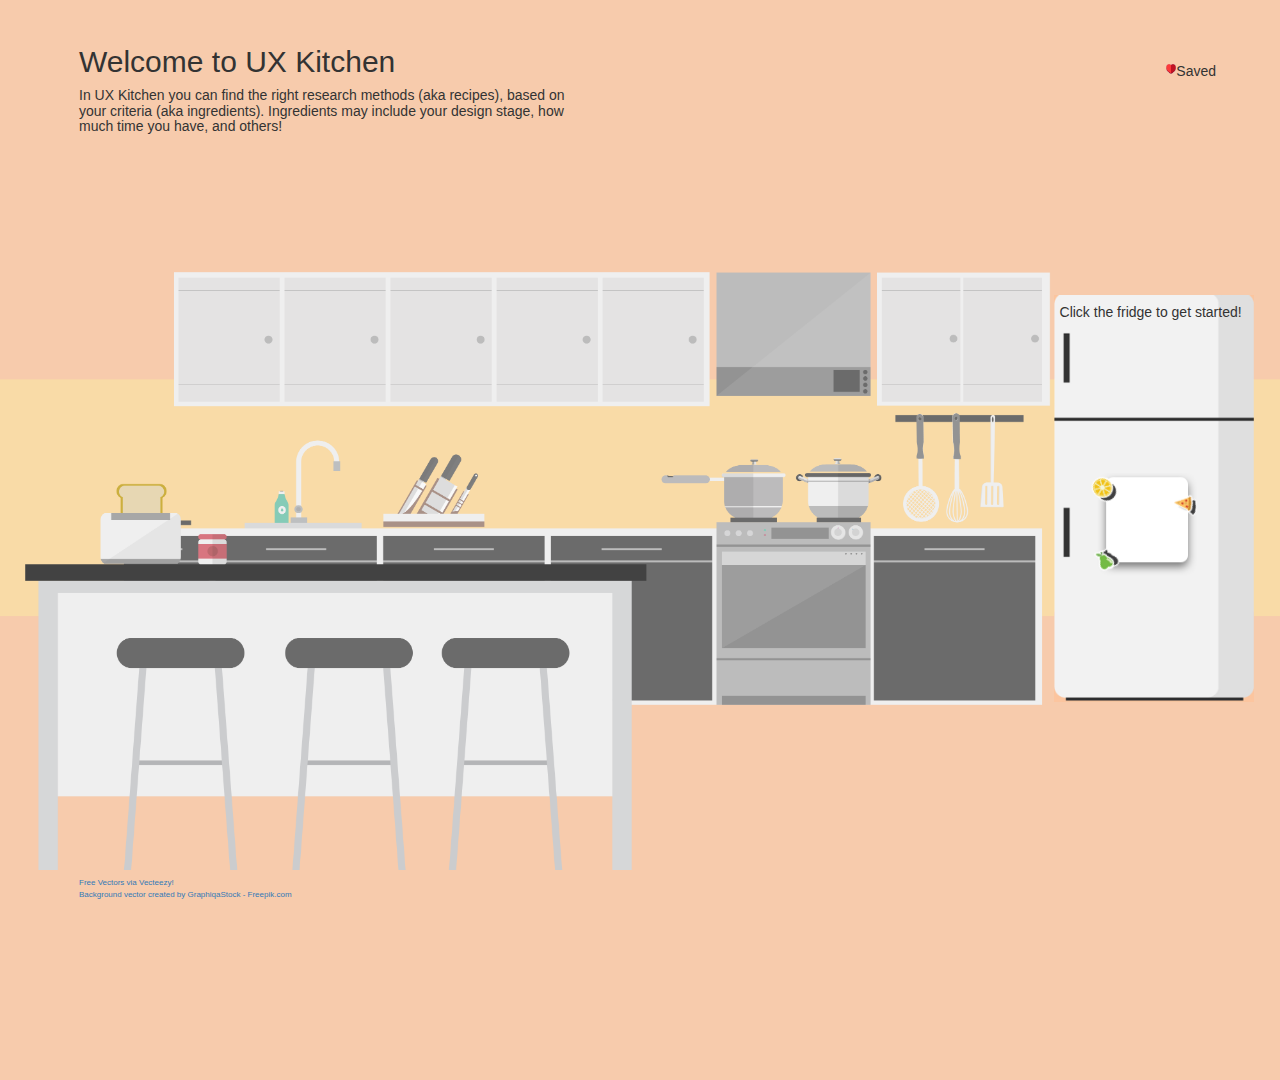
<file: index.html>
<!DOCTYPE html>
<html lang="en">
  <head>
    <title>Welcome to UX Kitchen!</title>
    <meta charset="utf-8">
    <meta name="viewport" content="width=device-width, initial-scale=1">

    <!--importing jQuery script-->
    <script src="https://ajax.googleapis.com/ajax/libs/jquery/3.2.1/jquery.min.js"></script>

    <!-- This website uses Bootstrap JS and CSS through links to MaxCDN's CDN supported version-->
    <link rel="stylesheet" href="https://maxcdn.bootstrapcdn.com/bootstrap/3.3.7/css/bootstrap.min.css">

    <!-- importing custom stylesheet-->
    <link rel="stylesheet" type="text/css" href="uxkitchen.css">
    
    <!-- importing stylesheet for Animate-->
    <link rel="stylesheet" href="https://cdnjs.cloudflare.com/ajax/libs/animate.css/3.5.2/animate.min.css">

    <!-- importing custom javascript file-->
    <script src="finalproj.js" type="text/javascript"></script>
  </head>

  <body>
 
    <!--This is the jumbotron container for the grid in Bootstrap-->
  	<div class="jumbotron jumbotron-home">
  		<!--This is the container for the grid in Bootstrap-->
  		<div class="container-fluid">

    <!--This is the div for the right hand favorites box, leading to wishlist-->
   	<div class="row">
        <div class="col-sm-4" id="wishlist-box-2">
  				<h5 id="saved-text">Saved</h5> 
    				<img id="heart-icon" src="images/hearticon.png">
    	</div>
    </div>

    <!--This is the div for the left hand welcome message and subheading-->
   	<div class="row">
        <div class="col-sm-5" id="welcome-box">
  		 		<h2 id="header-text">Welcome to UX Kitchen</h2>
  		 		<h5 id="info-text">In UX Kitchen you can find the right research methods (aka recipes), based on your criteria (aka ingredients). Ingredients may include your design stage, how much time you have, and others!</h5>
        </div>	
  	  </div>

    <!--Fridge button and associated text-->
  		<div class="row">
  			 	<div id="fridge-area" class="animated bounce">
  			 		<h5 id="fridge-text"> Click the fridge to get started!</h5>
    			 	<div class="col=sm-4">
    			 		<img id="fridge-button" src="images/FridgeImage.png">
    			 	</div>
  			 	</div>
   			</div>				
		</div>

      <!--Credits box for use of images-->
      <div class="col-sm-3 credits-box">
          <a href="https://www.vecteezy.com">Free Vectors via Vecteezy!</a> </br>
          <a href="https://www.freepik.com/free-photos-vectors/background">Background vector created by GraphiqaStock - Freepik.com</a>
      </div>
  </div>

  </body>
</html>
</file>
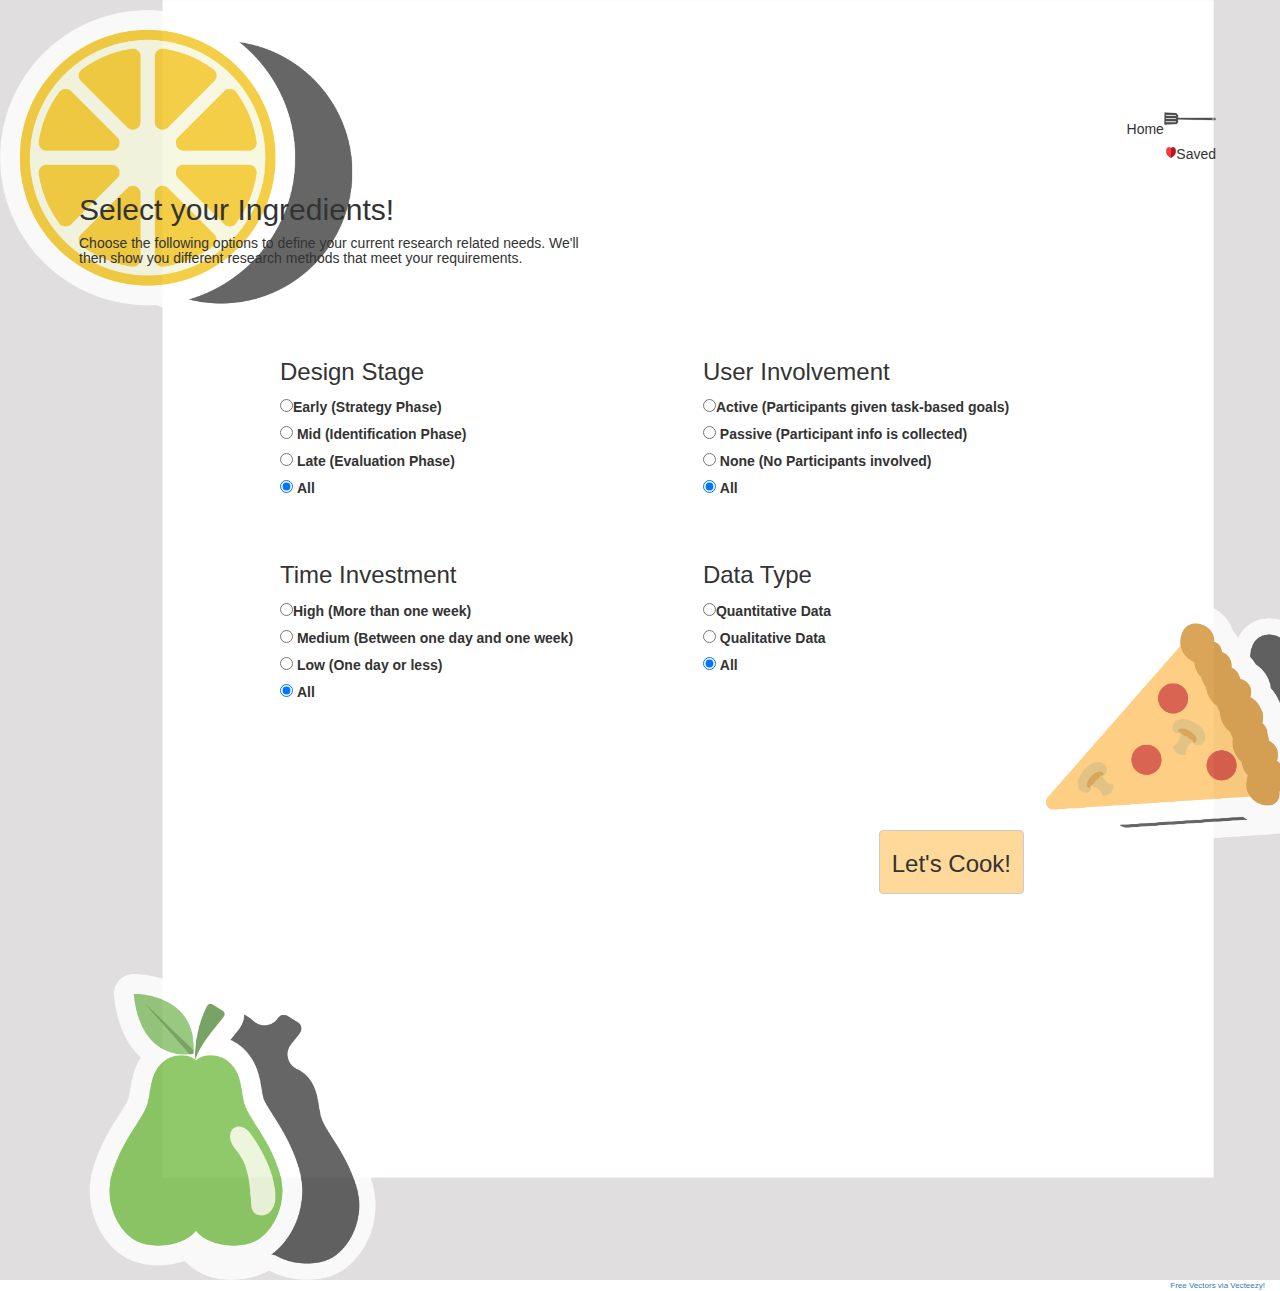
<file: ingredientspage.html>
<!DOCTYPE html>
<html lang="en">
  <head>
    <title>Select Your Ingredients!</title>
    <meta charset="utf-8">
    <meta name="viewport" content="width=device-width, initial-scale=1">

    <!--importing jQuery script-->
    <script src="https://ajax.googleapis.com/ajax/libs/jquery/3.2.1/jquery.min.js"></script>

    <!-- This website uses Bootstrap JS and CSS through links to MaxCDN's CDN supported version-->
    <link rel="stylesheet" href="https://maxcdn.bootstrapcdn.com/bootstrap/3.3.7/css/bootstrap.min.css">

    <!-- importing custom stylesheet-->
    <link rel="stylesheet" type="text/css" href="uxkitchen.css">
    
    <!-- importing stylesheet for Animate-->
    <link rel="stylesheet" href="https://cdnjs.cloudflare.com/ajax/libs/animate.css/3.5.2/animate.min.css">

    <!-- importing custom javascript file-->
    <script src="finalproj.js" type="text/javascript"></script>
  </head>

<body>

  <!--This is the jumbotron container for the grid in Bootstrap-->
  <div class="jumbotron jumbotron-ingredients">
    <!--This is the container for the grid in Bootstrap-->
    <div class="container-fluid container-fluid-ingredients">

      <!--This is the div for the right hand home box, leading back to the home page-->
      <div class="row">
          <div class="col-sm-4" id="home-box">
              <img id="spatula-icon" src="images/spatula.png"> 
               <h5 id="home-text">Home</h5>
          </div>
      </div>

    <!--This is the div for the right hand favorites box, leading to wishlist-->
    <div class="row">
      <div class="col-sm-4" id="wishlist-box">
        <h5 id="saved-text">Saved</h5> 
        <img id="heart-icon" src="images/hearticon.png">
      </div>
    </div>
  
    <!--This is the div for the left hand welcome message and subheading-->
    <div class="row">
      <div class="col-sm-5" id="welcome-box-2">
		 		<h2 id="header-text">Select your Ingredients!</h2>
		 		<h5 id="info-text">Choose the following options to define your current research related needs. We'll then show you different research methods that meet your requirements.</h5>
      </div>	
	  </div>


    <!--The first two selection menus (left hand side)-->
    <div class="row" id="first-column">
      <div class="col-sm-5">

        <!--Selection menu for design stage-->
      	<div class = "selection-menu">
          <h3> Design Stage </h3>
          <form action="">
          <input type="radio" name="stages" id = "early-stage" value='Early Stage'><label>Early (Strategy Phase)</label><br>
          <input type="radio" name="stages" id = "mid-stage" value='Mid Stage'> <label>Mid (Identification Phase)</label><br>
          <input type="radio" name="stages" id = "late-stage" value='Late Stage'> <label>Late (Evaluation Phase)</label><br>
          <input type="radio" name="stages" id = "all-stage" value='All Stages' checked> <label>All</label>
          </form>
        </div>

      <!--Selection menu for time investment-->
        <div class = "selection-menu">
         <h3>Time Investment </h3>
          <form action="">
          <input type="radio" name="times" id = "high-time" value='High Time Investment'><label>High (More than one week)</label><br>
          <input type="radio" name="times" id = "medium-time" value='Medium Time Investment'> <label>Medium (Between one day and one week)</label><br>
          <input type="radio" name="times" id = "low-time" value='Low Time Investment'> <label>Low (One day or less)</label><br>
          <input type="radio" name="times" id = "all-time" value='All Time Investments' checked> <label>All</label>
        </form>
      </div>
    </div>

    <!--The first two selection menus (right hand side)-->
	  <div class="col-sm-5">

        <!--Selection menu for user involvement-->
      	 <div class = "selection-menu">
          <h3>User Involvement </h3>
      	  <form action="">
      	  <input type="radio" name="involvements" id = "active-involvement" value='Active Involvement'><label>Active (Participants given task-based goals)</label><br>
      	  <input type="radio" name="involvements" id = "passive-involvement" value='Passive Involvement'> <label>Passive (Participant info is collected)</label><br>
      	  <input type="radio" name="involvements" id = "no-involvement" value='No Involvement'> <label>None (No Participants involved)</label><br>
      	  <input type="radio" name="involvements" id = "all-involvement" value='All Involvement Types' checked> <label>All</label>
      	 </form>
        </div>

      <!--Selection menu for data type-->  
        <div class = "selection-menu">
          <h3>Data Type</h3>
          <form action="">
          <input type="radio" name="datum" id = "quantitative-data" value='Quantitative Data'><label>Quantitative Data</label><br>
          <input type ="radio" name="datum" id = "qualitative-data" value='Qualitative Data'> <label>Qualitative Data</label><br>
          <input type="radio" name="datum" id = "all-data" value='All Data Types' checked> <label>All</label>
          </form>
        </div>
    </div>
  </div>

      <!--Button to continue to next page-->  
      <div class="row">
      	<div class="col=sm-4" id="submit-criteria">
      		<type="button" class="btn btn-default" id="recipe-text"><h3> Let's Cook!</h3></button>
      	</div>
      </div>
    </div>	
  </div>

  <!--Credits box for use of images-->
  <div class="col-sm-3 credits-box-2">
      <a href="https://www.vecteezy.com">Free Vectors via Vecteezy!</a>
  </div>

</div>
</body>
</html>
</file>
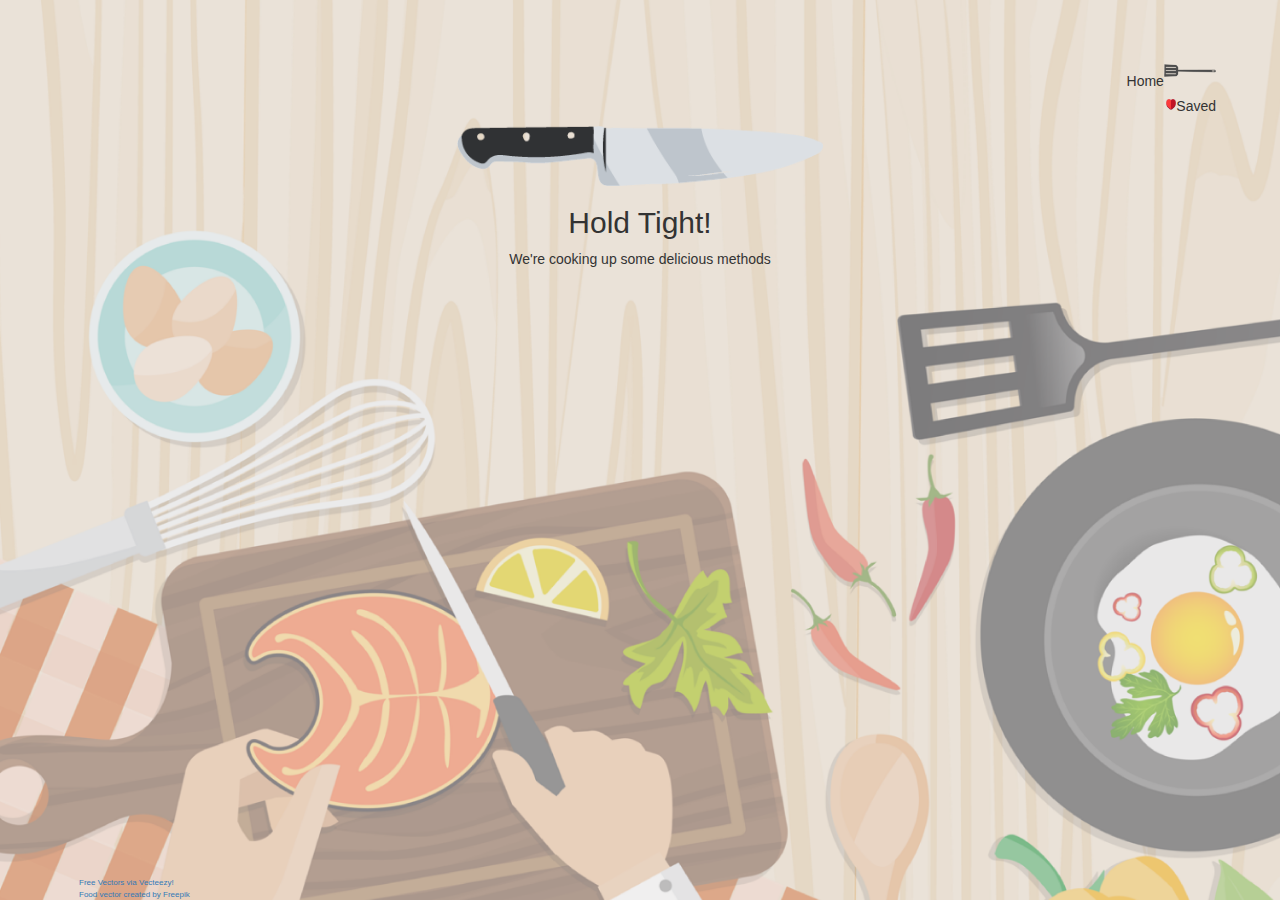
<file: loadingpage.html>
<!DOCTYPE html>
<html lang="en">
  <head>
  <title>Loading Your Recipes...</title>
    <meta charset="utf-8">
    <meta name="viewport" content="width=device-width, initial-scale=1">

    <!--importing jQuery script-->
    <script src="https://ajax.googleapis.com/ajax/libs/jquery/3.2.1/jquery.min.js"></script>

    <!-- This website uses Bootstrap JS and CSS through links to MaxCDN's CDN supported version-->
    <link rel="stylesheet" href="https://maxcdn.bootstrapcdn.com/bootstrap/3.3.7/css/bootstrap.min.css">

    <!-- importing custom stylesheet-->
    <link rel="stylesheet" type="text/css" href="uxkitchen.css">
    
    <!-- importing stylesheet for Animate-->
    <link rel="stylesheet" href="https://cdnjs.cloudflare.com/ajax/libs/animate.css/3.5.2/animate.min.css">

    <!-- importing custom javascript file-->
    <script src="finalproj.js" type="text/javascript"></script>
  </head>

  <body>

    <!--This is the jumbotron container for the grid in Bootstrap-->
    <div class="jumbotron jumbotron-loading">
      <!--This is the container for the grid in Bootstrap-->
      <div class="container-fluid">

      <!--This is the div for the right hand home box, leading back to the home page-->  
     	<div class="row">
          <div class="col-sm-4" id="home-box">
             <img id="spatula-icon" src="images/spatula.png"> 
             <h5 id="home-text">Home</h5>
          </div>
      </div>

      <!--This is the div for the right hand favorites box, leading to wishlist-->
      <div class="row">
        <div class="col-sm-4" id="wishlist-box">
          <h5 id="saved-text">Saved</h5> 
          <img id="heart-icon" src="images/hearticon.png">
        </div>
      </div>

      <!-- knife animation -->
      <div class="col-sm-12 text-center">
        <img class="animated" id="knife-image" src="images/knife.png">
      </div>

      <!-- center text box and subheading -->
 	    <div class="row">
        <div class="col-sm-12" id="loading-box">
		 		 <h2 class="animated fadeInLeftBig" id="header-text">Hold Tight!</h2>
		 		 <h5 class="animated fadeInRightBig" id="info-text">We're cooking up some delicious methods</h5>
        </div>	
      </div>

    <!--Credits box for use of images-->
    <div class="col-sm-3 credits-box">
      <a href="https://www.vecteezy.com">Free Vectors via Vecteezy!</a> </br>
      <a href="https://www.freepik.com/free-photos-vectors/food">Food vector created by Freepik</a>
    </div>

	 </div>
  </div>
</body>
</html>
</file>
<file: uxkitchen.css>
/*background styling for home page jumbotron container*/
.jumbotron-home {
    background-image: url(images/homeBackground.png);
    background-position: right;
    background-size:cover;
    height: 120vh;
    padding:0;
    margin:0;
}

/*default styling for jumbotron container*/
.jumbotron {
    background-color: #E0DEDE;
}

/*background styling for ingredients page jumbotron container*/
/*breakpoint for mobile*/
@media (max-width: 500px) {
    .jumbotron-ingredients {
    background-image: url(images/pizzaandpaper2.png);
    background-position: center;
    background-size:cover;
    height: 300vh;
    padding:0;
    margin:0;
    }
}

/*background styling for ingredients page jumbotron container*/
/*breakpoint for non-mobile*/
@media (min-width: 500px) {
    .jumbotron-ingredients {
          background-image: url(images/pizzaandpaper2.png);
    background-position: left;
    background-size:cover;
    height: 100vw;
    padding-bottom:100vh;
    margin:0;
    }
}

/*background styling for loading page jumbotron container*/
.jumbotron-loading {
    background-image: url(images/cookingtable.png);
    background-position: left;
    background-size:cover;
    height: 100vh;
    padding:0;
    margin:0;
}

/*background styling for results page jumbotron container*/
.jumbotron-results {
    background-color:#FCC59F; 
    background-position: left;
    background-size:cover;
    height: 700vh;
    padding:0;
    margin:0;
}

/*default font for all container content*/
.container-fluid{
font-family: Roboto, Arial, Helvetica, sans-serif;
}

/*header text spacing*/
#header-text{
margin-bottom:1%;
/*animaton delay for loading page*/
-webkit-animation-delay: 1s;
}

/*animaton delay for subhead on loading page*/
#info-text{
 -webkit-animation-delay: 1s;
}

/*styling for right hand home box text*/
#home-text{
float:right;
}

/*styling for right hand home box*/
#home-box {
float:right;
padding-right:5%;
margin-top:5%;
}

/*styling for spatula home icon*/
#spatula-icon{
position:relative;
float:right;
max-width:15%;
}

/*styling for right hand wishlist box text*/
#saved-text{
float:right;
margin-top:0;
}

/*styling for right hand wishlist box*/
#wishlist-box {
right:0;
float:right;
padding-right:5%;
}

/*styling for right hand wishlist box on home page*/
#wishlist-box-2 {
right:0;
float:right;
padding-right:5%;
margin-top:5%;
}

/*styling for text within wishlist box*/
#wishlist-div h5{
position:relative;
float:right;
padding-right: 5%;
padding-left:1%;
}

/*styling for heart favorites/wishlist icon*/
#heart-icon{
max-width:3%;
position:relative;
float:right;
}

.selection-menu {
    margin-bottom: 15%;
}

/*font for radio button labels*/
label {
font-family: Roboto, Arial, Helvetica, sans-serif;    
}

/*styling for cards on results page*/
#results-box {
padding-right:5%;
}

/*styling for loading page main text*/
#loading-box {
  display: table;
  margin: auto;
  text-align:center;
}

#no-results {
  display: table;
  margin: auto;
  text-align:center;
  margin:10%;
  color:maroon;
}

/*styling for knife animation on loading page*/
#knife-image {
  animation: skew 1s infinite;
  transform: skew(0deg);
  animation-direction: up;
  max-width:30%;
  -webkit-animation-delay: 2s;
}

/*details for knife animation on loading page*/
@keyframes skew {
  0% {
    transform: skewY(-20deg);
  }
  100% {
    transform: skewY(20deg);
  }
}

/*styling for welcome box on home page*/
#welcome-box {
	margin-left:5%;
	margin-top:-5%;
}

/*styling for welcome box on ingredients page*/
#welcome-box-2 {
	margin-left:5%;
}

/*styling to create rounded borders*/
.rounded {
  border-radius: 5px;
}

/*styling for header of cards*/
.card-header{
	background-color: #4D4D4D;
	color: rgba(0, 0, 0, 0);
    font:Roboto, Arial, Helvetica, sans-serif;
    padding:2%;
}

/*styling for cards*/
.card {
	background-color: white;
    margin-top:15%;
}

/*styling for card titles*/
.card-title{
	text-align: center;
	padding-bottom:10%;
}

/*styling for text on cards*/
.card-text p{
    font-size: 14px;
    padding-left:2%;
}

/*styling for images on cards*/
.card-image {
    height:100px;
    width: auto;
	float:right;
}

/*styling for favorite-ing icon on cards*/
.fav-icon {
	width:10%;
	float:left;
}

/*styling for hidden remove icon on favorite cards
to ensure proper height*/
.remove-icon {
    width:10%;
    float:left;
    padding-bottom: 5%;
    opacity:0.0;
}

/*styling for remove text on favorite cards*/
.remove-text {
    float:left;
}

/*styling for interior container in cards*/
.container-interior{
    background-color: white;
}

/*styling for text on fridge on home*/
#fridge-text{
    text-align: right;
	float:right;
	padding-bottom:1%;
	padding-right: 3%;
	position:relative;
	z-index:1;
}

/*styling for position of fridge on home*/
/*breakpoint for non-mobile*/
@media (max-width: 1000px) {
#fridge-area{
    position:relative;
    margin-top:10%;
    -webkit-animation-iteration-count: infinite;
    }
}

/*styling for position of fridge on home*/
/*breakpoint for mobile*/
@media (min-width: 100px) {
   #fridge-area{
    position:relative;
    margin-top:150px;
    -webkit-animation-iteration-count: infinite;
    }
}

/*styling for image of fridge on home*/
#fridge-button {
    width:200px;
    height:auto;
    overflow: hidden;
    outline:none;
    position:absolute;
    z-index:0;
	right:0;    
    margin-right:2%;
}

/*styling for image hover of fridge on home*/
#fridge-button:hover {
        box-shadow: 0 12px 16px 0 rgba(255,255,0,0.9), 0 17px 50px 0 rgba(255,255,0,0.9);
}

/*styling for first dropdowns on ingredients page*/
#first-column {
	margin-left:20%;
	margin-top:5%;
}

/*styling for submit button on ingredients page*/
#submit-criteria {
position:relative;
margin-right:20%;
margin-top:5%;
float:right;
}

/*styling for default button*/
.btn-default {
	background-color:#FFD99A;
	padding-top: 0;
}

/*styling for remove button on favorites page*/
#remove-button{
	padding-top:15%;
}

/*styling for submit button on ingredients page*/
#dropdown-one {
    margin-top:5%;
}

/*styling for close button on favorites page*/
.close-button {
float:right;
}

/*styling for credits box on bottom left of page*/
.credits-box {
	font-size:8px;
	position:absolute;
	bottom:0;
	left:5%;
}

/*styling for credits box on bottom right of page*/
.credits-box-2 {
	font-size:8px;
	position:relative;
	bottom:0;
	float:right;
	text-align: right;
}
</file>
